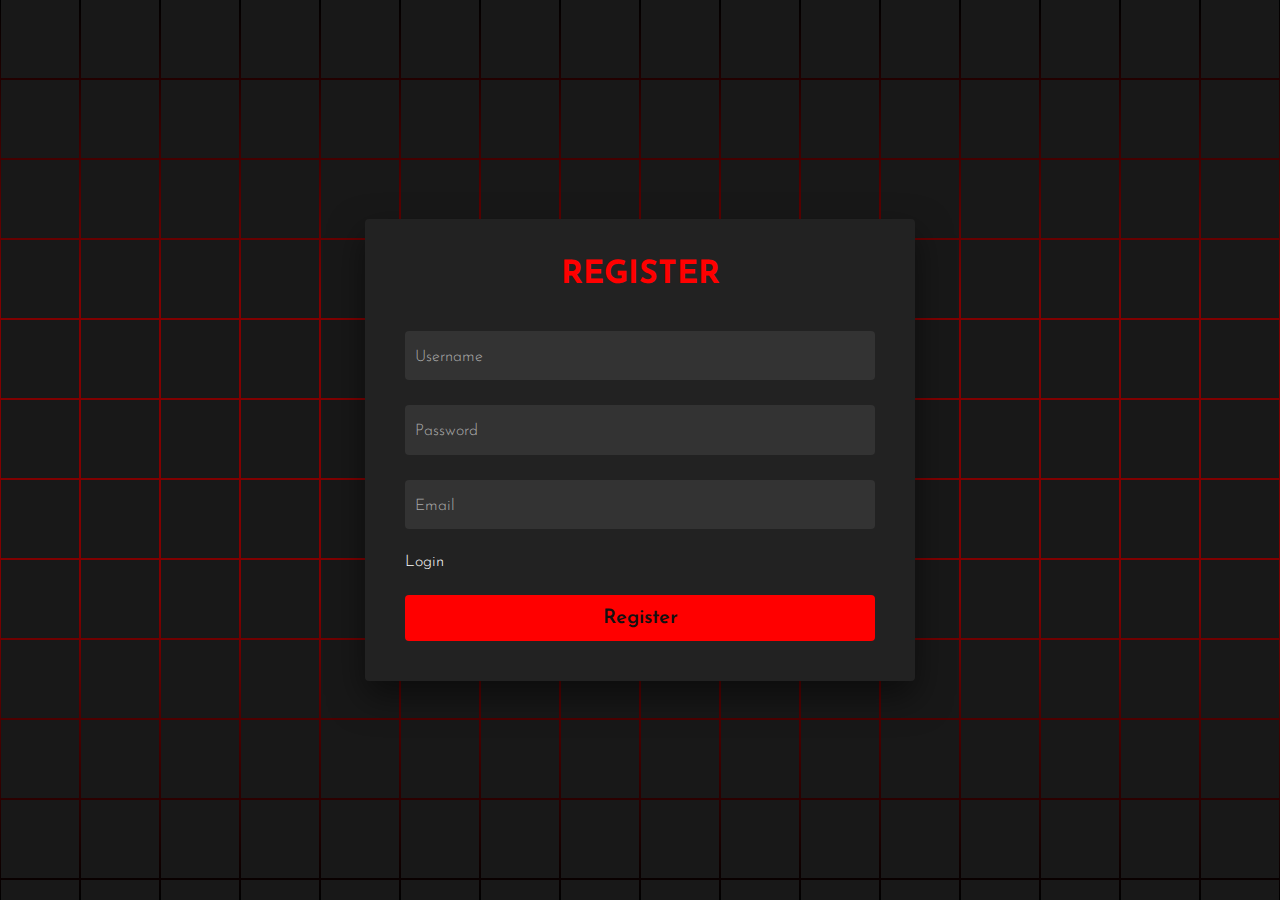
<file: register.html>
<!DOCTYPE html>
<html lang="en">
<head>
    <meta charset="UTF-8">
    <meta name="viewport" content="width=device-width, initial-scale=1.0">
    <title>Register</title>
    <link rel="stylesheet" href="register.css">
</head>
<body>
<section>
    <span></span>
    <span></span>
    <span></span>
    <span></span>
    <span></span>
    <span></span>
    <span></span>
    <span></span>
    <span></span>
    <span></span>
    <span></span>
    <span></span>
    <span></span>
    <span></span>
    <span></span>
    <span></span>
    <span></span>
    <span></span>
    <span></span>
    <span></span>
    <span></span>
    <span></span>
    <span></span>
    <span></span>
    <span></span>
    <span></span>
    <span></span>
    <span></span>
    <span></span>
    <span></span>
    <span></span>
    <span></span>
    <span></span>
    <span></span>
    <span></span>
    <span></span>
    <span></span>
    <span></span>
    <span></span>
    <span></span>
    <span></span>
    <span></span>
    <span></span>
    <span></span>
    <span></span>
    <span></span>
    <span></span>
    <span></span>
    <span></span>
    <span></span>
    <span></span>
    <span></span>
    <span></span>
    <span></span>
    <span></span>
    <span></span>
    <span></span>
    <span></span>
    <span></span>
    <span></span>
    <span></span>
    <span></span>
    <span></span>
    <span></span>
    <span></span>
    <span></span>
    <span></span>
    <span></span>
    <span></span>
    <span></span>
    <span></span>
    <span></span>
    <span></span>
    <span></span>
    <span></span>
    <span></span>
    <span></span>
    <span></span>
    <span></span>
    <span></span>
    <span></span>
    <span></span>
    <span></span>
    <span></span>
    <span></span>
    <span></span>
    <span></span>
    <span></span>
    <span></span>
    <span></span>
    <span></span>
    <span></span>
    <span></span>
    <span></span>
    <span></span>
    <span></span>
    <span></span>
    <span></span>
    <span></span>
    <span></span>
    <span></span>
    <span></span>
    <span></span>
    <span></span>
    <span></span>
    <span></span>
    <span></span>
    <span></span>
    <span></span>
    <span></span>
    <span></span>
    <span></span>
    <span></span>
    <span></span>
    <span></span>
    <span></span>
    <span></span>
    <span></span>
    <span></span>
    <span></span>
    <span></span>
    <span></span>
    <span></span>
    <span></span>
    <span></span>
    <span></span>
    <span></span>
    <span></span>
    <span></span>
    <span></span>
    <span></span>
    <span></span>
    <span></span>
    <span></span>
    <span></span>
    <span></span>
    <span></span>
    <span></span>
    <span></span>
    <span></span>
    <span></span>
    <span></span>
    <span></span>
    <span></span>
    <span></span>
    <span></span>
    <span></span>
    <span></span>
    <span></span>
    <span></span>
    <span></span>
    <span></span>
    <span></span>
    <span></span>
    <span></span>
    <span></span>
    <span></span>
    <span></span>
    <span></span>
    <span></span>
    <span></span>
    <span></span>
    <span></span>
    <span></span>
    <span></span>
    <span></span>
    <span></span>
    <span></span>
    <span></span>
    <span></span>
    <span></span>
    <span></span>
    <span></span>
    <span></span>
    <span></span>
    <span></span>
    <span></span>
    <span></span>
    <span></span>
    <span></span>
    <span></span>
    <span></span>
    <span></span>
    <span></span>
    <span></span>
    <span></span>
    <span></span>
    <span></span>
    <span></span>
    <span></span>
    <span></span>
    <span></span>
    <span></span>
    <span></span>
    <span></span>
    <span></span>
    <span></span>
    <span></span>
    <span></span>
    <span></span>
    <span></span>
    <span></span>
    <span></span>
    <span></span>
    <span></span>
    <span></span>
    <span></span>
    <span></span>
    <span></span>
    <span></span>
    <span></span>
    <span></span>
    <span></span>
    <span></span>
    <span></span>
    <span></span>
    <span></span>
    <span></span>
    <span></span>
    <span></span>
    <span></span>
    <span></span>
    <span></span>
    <span></span>
    <span></span>
    <span></span>
    <span></span>
    <span></span>
    <span></span>
    <span></span>
    <span></span>
    <span></span>
    <span></span>
    <span></span>
    <span></span>
    <span></span>
    <span></span>
    <span></span>
    <span></span>
    <span></span>
    <span></span>
    <span></span>
    <span></span>
    <span></span>
    <span></span>
    <span></span>
    <span></span>
    <span></span>
    <span></span>
    <span></span>
    <span></span>
    <span></span>
    <span></span>
    <span></span>
    <span></span>
    <span></span>
    <span></span>
    <span></span>
    <span></span>
    <span></span>
    <span></span>
    <span></span>
    <span></span>
    <span></span>
    <span></span>
    <span></span>
    <span></span>
    <span></span>
    <span></span>
    <span></span>
    <span></span>
    <span></span>
    <span></span>
    <span></span>
    <span></span>
    <span></span>
    <span></span>
    <span></span>
    <span></span>
    <span></span>
    <span></span>
    <span></span>
    <span></span>
    <span></span>
    <span></span>
    <span></span>
    <span></span>
    <span></span>
    <span></span>
    <span></span>
    <span></span>
    <span></span>
    <span></span>
    <span></span>
    <span></span>
    <span></span>
    <span></span>
    <span></span>
    <span></span>
    <span></span>
    <span></span>
    <span></span>
    <span></span>
    <span></span>
    <span></span>
    <span></span>
    <span></span>
    <span></span>
    <span></span>
    <span></span>
    <span></span>
    <span></span>
    <span></span>
    <span></span>
    <span></span>
    <span></span>
    <span></span>
    <span></span>
    <span></span>
    <span></span>
    <span></span>
    <span></span>
    <span></span>
    <span></span>
    <span></span>
    <span></span>
    <span></span>
    <span></span>
    <span></span>
    <span></span>
    <span></span>
    <span></span>
    <span></span>
    <span></span>
    <span></span>
    <span></span>
    <span></span>
    <span></span>
    <span></span>
    <span></span>
    <span></span>
    <span></span>
    <span></span>
    <span></span>
    <span></span>
    <span></span>
    <span></span>
    <span></span>
    <span></span>
    <span></span>
    <span></span>
    <span></span>
    <span></span>
    <span></span>
    <span></span>
    <span></span>
    <span></span>
    <span></span>
    <span></span>
    <span></span>
    <span></span>
    <span></span>
    <span></span>
    <span></span>
    <span></span>
    <span></span>
    <span></span>
    <span></span>
    <span></span>
    <span></span>
    <span></span>
    <span></span>
    <span></span>
    <span></span>
    <span></span>
    <span></span>
    <span></span>
    <span></span>
    <span></span>
    <span></span>
    <span></span>
    <span></span>
    <span></span>
    <span></span>
    <span></span>
    <span></span>
    <span></span>
    <span></span>
    <span></span>
    <span></span>
    <span></span>
    <span></span>
    <span></span>
    <span></span>
    <span></span>
    <span></span>
    <span></span>
    <span></span>
    <span></span>
    <span></span>
    <span></span>
    <span></span>
    <span></span>
    <span></span>
    <span></span>
    <span></span>
    <span></span>
    <span></span>
    <span></span>
    <span></span>
    <span></span>
    <span></span>
    <span></span>
    <span></span>
    <span></span>
    <span></span>
    <span></span>
    <span></span>
    <span></span>
    <span></span>
    <span></span>
    <span></span>
    <span></span>
    <span></span>
    <span></span>
    <span></span>
    <span></span>
    <span></span>
    <span></span>
    <span></span>
    <span></span>
    <span></span>
    <span></span>
    <span></span>
    <span></span>
    <span></span>
    <span></span>
    <span></span>
    <span></span>
    <span></span>
    <span></span>
    <span></span>
    <span></span>
    <span></span>
    <span></span>
    <span></span>
    <span></span>
    <span></span>
    <span></span>
    <span></span>
    <span></span>
    <span></span>
    <span></span>
    <span></span>
    <span></span>
    <span></span>
    <span></span>
    <span></span>
    <span></span>
    <span></span>
    <span></span>
    <span></span>
    <span></span>
    <span></span>
    <span></span>
    <span></span>
    <span></span>
    <span></span>
    <span></span>
    <span></span>
    <span></span>
    <span></span>
    <span></span>
    <span></span>
    <span></span>
    <span></span>
    <span></span>
    <span></span>
    <span></span>
    <span></span>
    <span></span>
    <span></span>
    <span></span>
    <span></span>
    <span></span>
    <span></span>
    <span></span>
    <span></span>
    <span></span>
    <span></span>
    <span></span>
    <span></span>
    <span></span>
    <span></span>
    <span></span>
    <span></span>
    <span></span>
    <span></span>
    <span></span>
    <span></span>
    <span></span>
    <span></span>
    <span></span>
    <span></span>
    <span></span>
    <span></span>
    <span></span>
    <span></span>
    <span></span>
    <span></span>
    <span></span>
    <span></span>
    <span></span>
    <span></span>
    <span></span>
    <span></span>
    <span></span>
    <span></span>
    <span></span>
    <span></span>
    <span></span>
    <span></span>
    <span></span>
    <span></span>
    <span></span>
    <span></span>
    <span></span>
    <span></span>
    <span></span>
    <span></span>
    <span></span>
    <span></span>
    <span></span>
    <span></span>
    <span></span>
    <span></span>
    <span></span>
    <span></span>
    <span></span>
    <span></span>
    <span></span>
    <span></span>
    <span></span>
    <span></span>
    <span></span>
    <span></span>
    <span></span>
    <span></span>
    <span></span>
    <span></span>
    <span></span>
    <span></span>
    <span></span>
    <span></span>
    <span></span>
    <span></span>
    <span></span>
    <span></span>
    <span></span>
    <span></span>
    <span></span>
    <span></span>
    <span></span>
    <span></span>
    <span></span>
    <span></span>
    <span></span>
    <span></span>
    <span></span>
    <span></span>
    <span></span>
    <span></span>
    <span></span>
    <span></span>
    <span></span>
    <span></span>
    <span></span>
    <span></span>
    <span></span>
    <span></span>
    <span></span>
    <span></span>
    <span></span>
    <span></span>
    <span></span>
    <span></span>
    <span></span>
    <span></span>
    <span></span>
    <span></span>
    <span></span>
    <span></span>
    <span></span>
    <span></span>
    <span></span>
    <span></span>
    <span></span>
    <span></span>
    <span></span>
    <span></span>
    <span></span>
    <span></span>
    <span></span>
    <span></span>
    <span></span>
    <span></span>
    <span></span>
    <span></span>
    <span></span>
    <span></span>
    <span></span>
    <span></span>
    <span></span>
    <span></span>
    <span></span>
    <span></span>
    <span></span>
    <span></span>
    <span></span>
    <span></span>
    <span></span>
    <span></span>
    <span></span>
    <span></span>
    <span></span>
    <span></span>
    <span></span>
    <span></span>
    <span></span>
    <span></span>
    <span></span>
    <span></span>
    <span></span>
    <span></span>
    <span></span>
    <span></span>
    <span></span>
    <span></span>
    <span></span>
    <span></span>
    <span></span>
    <span></span>
    <span></span>
    <span></span>
    <span></span>
    <span></span>
    <span></span>
    <span></span>
    <span></span>
    <span></span>
    <span></span>
    <span></span>
    <span></span>
    <span></span>
    <span></span>
    <span></span>
    <span></span>
    <span></span>
    <span></span>
    <span></span>
    <span></span>
    
    
    
    
    
    
    
    
        <div class="signin">
            <div class="content">
                <!-- <h2 class="title">Skowronski Stringing</h2> -->
                <h2>Register</h2>
                <form action="register.php" method="post" autocomplete="off" class="form">
                    <div class="inputBX">
                        <input type="text" name="username" id="username" required>
                        <i>Username</i>
                    </div>
                    <div class="inputBX">
                        <input type="password" name="password" id="password" required>
                        <i>Password</i>
                    </div>
                    <div class="inputBX">
                        <input type="text" name="email" id="email" required>
                        <i>Email</i>
                    </div>
                    <div class="links">
                        <a href="index.html">Login</a>
                    </div>
                    <div class="inputBX">
                        <input type="submit" value="Register">
                    </div>
                </form>
            </div>
        </div>
</section>
</body>
</html>
</file>
<file: register.css>
@import url('https://fonts.googleapis.com/css2?family=Josefin+Sans:wght@100;200;300;400;500;600;700&display=swap');
* {
    font-family: 'Josefin Sans', sans-serif;
    margin: 0;
    padding: 0;
    box-sizing: border-box;
}
body {
    display: flex;
    justify-content: center;
    align-items: center;
    min-height: 100vh;
    background: #000;
}
section {
    position: absolute;
    display: flex;
    justify-content: center;
    align-items: center;
    width: 100vw;
    height: 100vh;
    gap: 2px;
    flex-wrap: wrap;
    overflow: hidden;
    background: linear-gradient(#000, rgba(255, 0, 0, 0.5), rgba(255, 0, 0, 0.5), #000);
}
section span {
    position: relative;
    display: block;
    width: calc(6.25vw - 2px);
    height: calc(6.25vw - 2px);
    background: #181818;
    z-index: 2;
    transition: 1.5s;
}
section span:hover {
    background-color: rgba(255, 0, 0, 0.5);
    transition: 0s;
}
section .signin {
    position: absolute;
    width: 550px;
    background: #222;
    z-index: 1000;
    display: flex;
    justify-content: center;
    align-items: center;
    padding: 40px;
    border-radius: 4px;
    box-shadow: 0 15px 35px rgba(0,0,0,.5);
}
section .signin .content {
    position: relative;
    width: 100%;
    display: flex;
    justify-content: center;
    align-items: center;
    flex-direction: column;
    gap: 40px;
}
section .signin .content h2{
    font-size: 2em;
    color:  red;
    text-transform: uppercase;
}
section .signin .content .title{
    font-size: 2.4em;
    color:  red;
    text-transform: uppercase;
    text-align: center;
    width: 100%;
}
section .signin .content .form {
    width: 100%;
    display: flex;
    flex-direction: column;
    gap: 25px;
}
section .signin .content .form .inputBX {
    position: relative;
    width: 100%;
}
section .signin .content .form .inputBX input{
    position: relative;
    width: 100%;
    border: none;
    outline: none;
    background-color: #333;
    padding: 25px 10px 7.5px;
    border-radius: 4px;
    color: #fff;
    font-weight: 300;
    font-size: 1.1em;
}
section .signin .content .form .inputBX i{
    position: absolute;
    left: 0;
    padding: 18px 10px;
    font-style: normal;
    color: #aaa;
    font-weight: 300;
    transition: .4s;
    pointer-events: none;
}
.signin .content .form .inputBX input:focus ~ i,
.signin .content .form .inputBX input:valid ~ i {
    transform: translateY(-7.5px);
    font-size: .8em;
    color: #fff;
}
.signin .content .form .links {
    position: relative;
    width: 100%;
    display: flex;
    justify-content: space-between;
}
.signin .content .form .links a {
    color: #fff;
    text-decoration: none;
    font-weight: 300;
    transition: color 0.2s, transform 0.2s;
}
.signin .content .form .links a:hover {
    color: red;
    transform: translateY(-2px);
    will-change: transform;
}
.signin .content .form .inputBX input[type="submit"] {
    background-color: red;
    padding: 13px;
    color: #111;
    font-weight: 600;
    font-size: 1.25em;
    cursor: pointer;
    transition: .3s;
}
.signin .content .form .inputBX input[type="submit"]:hover {
    background-color: #222;
    color: #fff;
}
@media (max-width: 900px) {
    section span {
        width: calc(10vw - 2px);
        height: calc(10vw - 2px);
    }
}
@media (max-width: 600px) {
    section span {
        width: calc(20vw - 2px);
        height: calc(20vw - 2px);
    }
}
</file>
